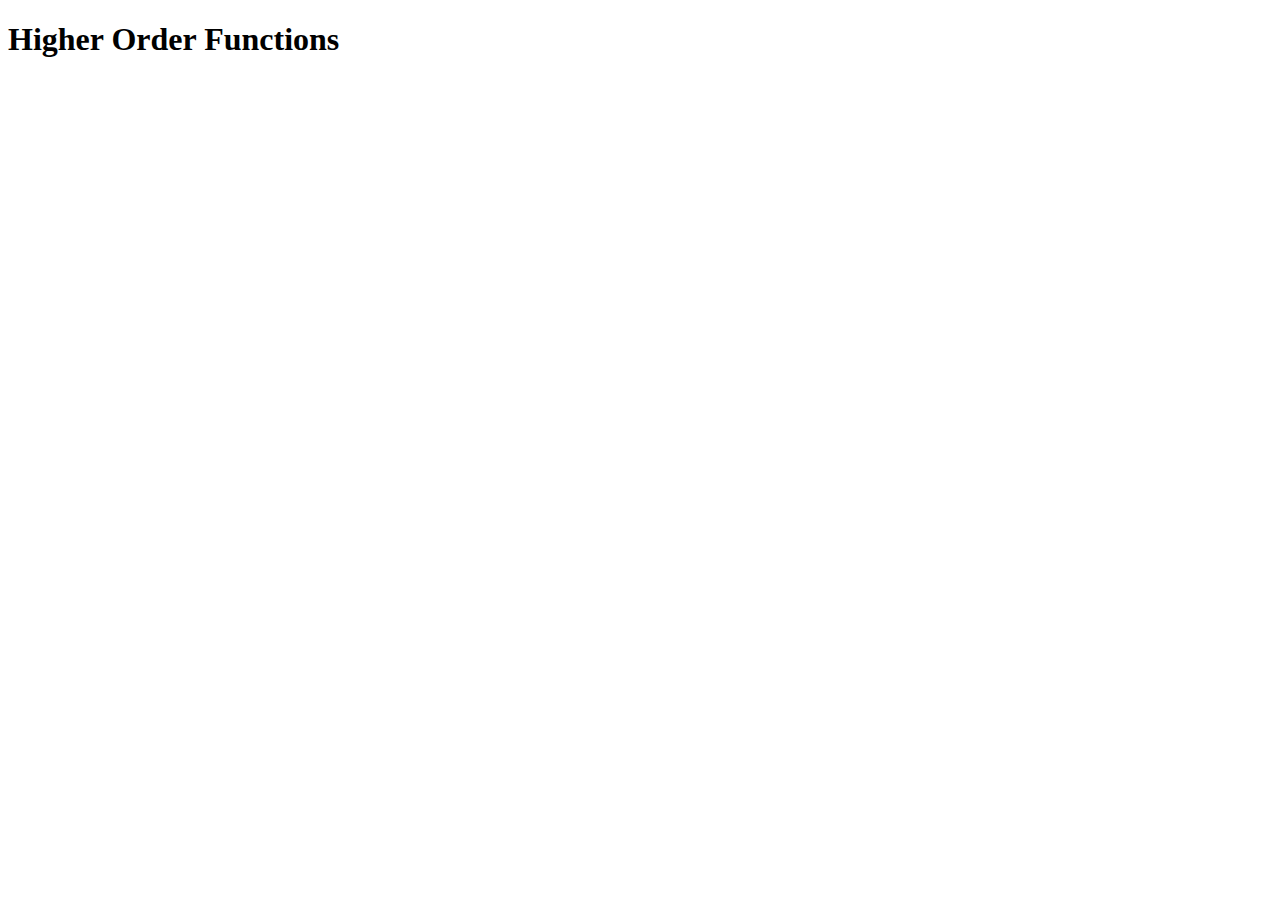
<file: highOrder_Function/index.html>
<!DOCTYPE html>
<html lang="en">
<head>
    <meta charset="UTF-8">
    <meta name="viewport" content="width=device-width, initial-scale=1.0">
    <title>Document</title>
</head>
<body>
    <h1>Higher Order Functions</h1>

    <script src="./highOrder_Function.js"></script>
    <script src="./map.js"></script>
    <script src="./filter.js"></script>
</body>
</html>
</file>
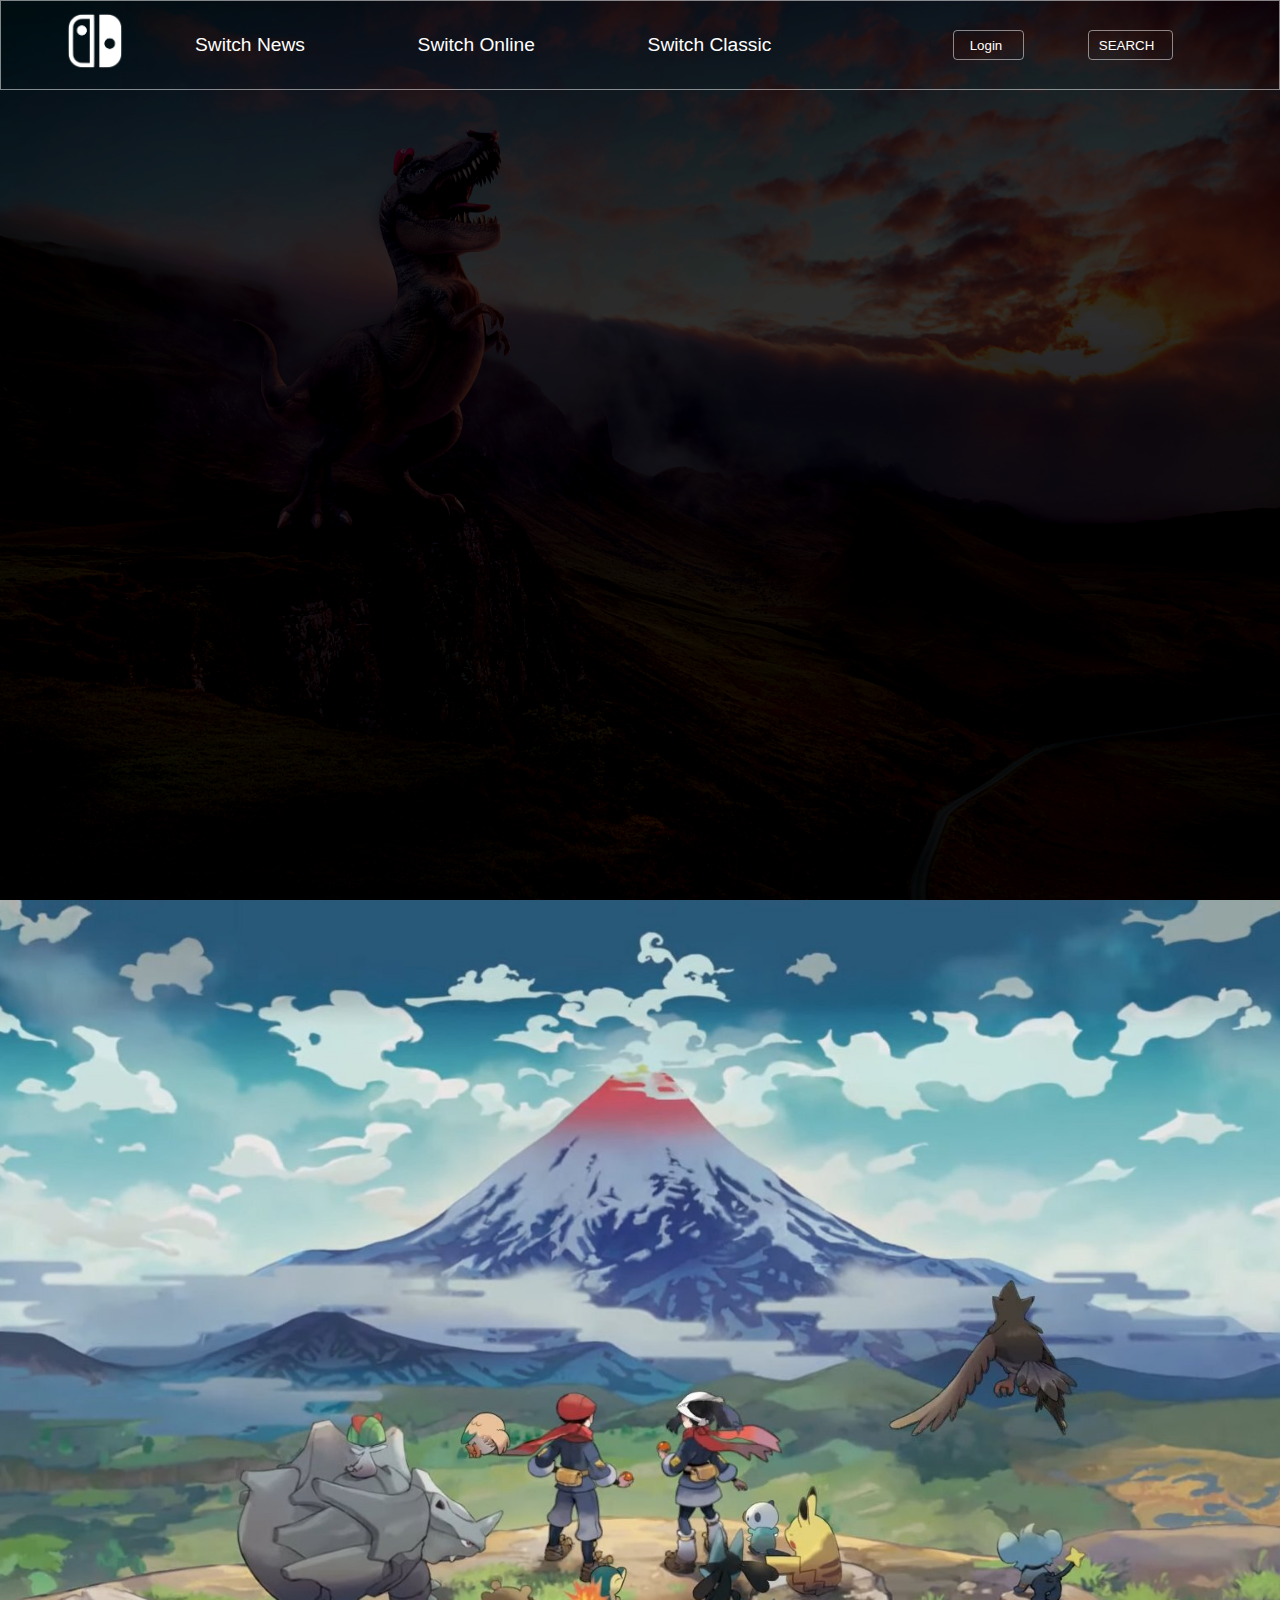
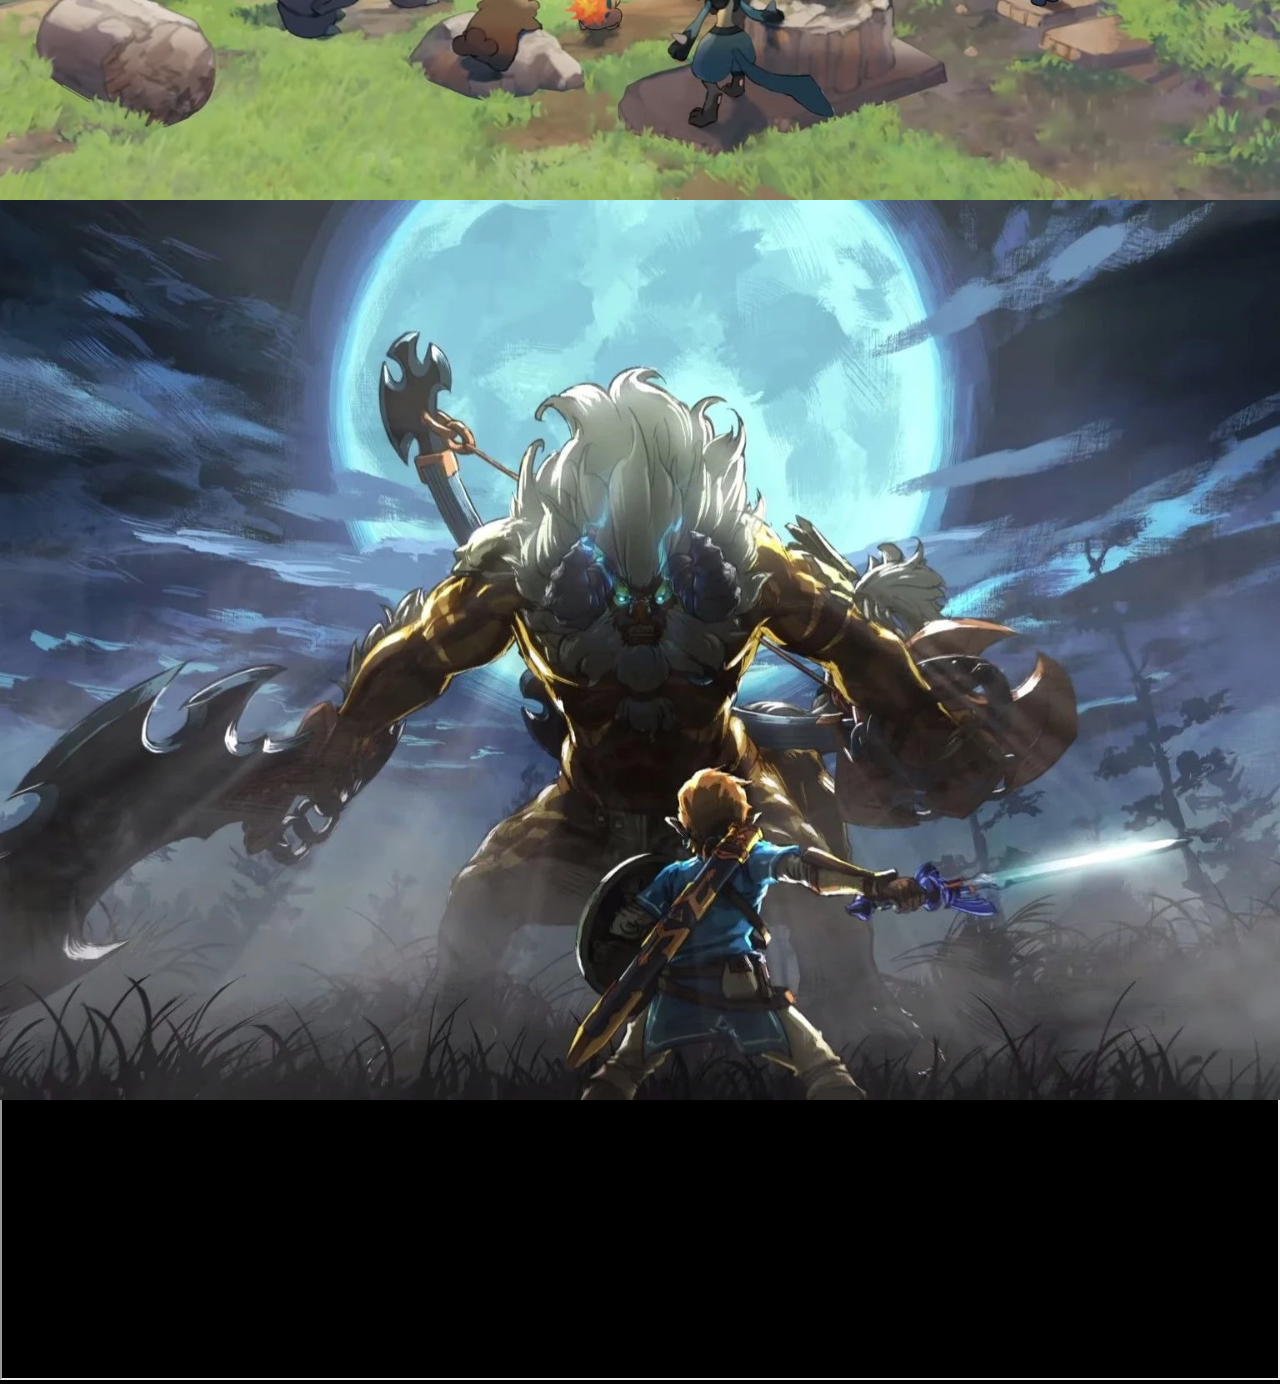
<file: LPC_mario/index.html>
<!DOCTYPE html>
<html lang="en">
<head>
    <meta charset="UTF-8">
    <meta name="viewport" content="width=device-width, initial-scale=1.0">
    <title>Gaming Website LP</title>
    <link rel="stylesheet" href="./css/index.css">
</head>

<body>
    <header>
        
        
        <nav class="navbar"> 
            <a href="" class="logo">
                <img src="./images/nintendo-switch.png" alt="nintendo switch logo" height="240" width="240">
            </a>
            
            <ul>
                <li>
                    <a class="linkSwitch" href="https://www.nintendo.com/us/whatsnew/">Switch News</a>
                </li>
                <li>
                    <a class="linkSwitch" href="https://www.nintendo.com/pt-br/switch/online/">Switch Online</a>
                </li>
                <li>
                    <a class="linkSwitch" href="https://www.nintendo.com/us/switch/online/nintendo-switch-online/classic-games/">Switch Classic</a>
                </li>
            </ul>

            <div id="searchAndButton">
                <button>Login</button>
                <input type="search" placeholder="Search">

            </div>
    
            
        </nav>

    </header>

    <div class="swiper">
        <div class="swiper-wrapper">
            <div class="swiper-slide" id="slide-1">
                <img src="./images/super_mario_odyssey_dinosaur_4k.jpeg" alt="Banner do jogo Super Mario Odyssey">

                <div class="backscene"></div>

                <div class="banner">
                    <div class="left">
                        <div class="features">
                            <div class="rating"> 
                                <span class="scrore">9.2</span>
                                <div class="content">
                                    <span class="subtitle"> M E T A S C O R E</span>
                                    <H4>Ótimo</H4>
                                    <span>Descrição do jogo do Mario Odyssey</span>

                                </div>

                            </div>

                            <div class="pricing">
                                <a href=""></a>
                                <div class="content">
                                    <span class="subtitle">Super Mario Odyssey</span>
                                    <h4>COMPRE AGORA</h4>

                                    <span>Plataforma, Aventura e Ação</span>

                                </div>

                            </div>

                        </div>
                        <h1>Mario</h1>

                    </div>
                    <img src="./images/mario.png" alt="Mario">

                </div>

                
                <div class="right">
                    <ul class="description">
                        <li>
                            <p>27 de Outubro 2017</p>
                        </li>

                        <li>
                            <p>Modo TV, Modo Semiportátil, Modo Portátil</p>
                        </li>

                    </ul>

                    <div class="trailer">
                        <h2>Assista ao trailer</h2>
                        <iframe width="1280" height="720" src="https://www.youtube.com/embed/5kcdRBHM7kM" title="Super Mario Odyssey Trailler" allowfullscreen></iframe>

                    </div>
                </div>

            </div>

            <div class="swiper-slide" id="slide-2">
                <img src="./images/pokemon-legends-arceus.jpeg" alt="Banner do Pokemon Legends Arceus">

                <div class="backscene"></div>
                <div class="banner"></div>
            </div>

            <div class="swiper-slide" id="slide-3">
                <img src="./images/The-Legend-of-Zelda-Breath-of-the-Wild.jpeg" alt="Banner The Legend of Zelda Breath of the Wild">

                <div class="backscene"></div>
                <div class="banner"></div>
            </div>
        </div>

    </div>


    
    <script src="https://cdn.jsdelivr.net/npm/swiper@11/swiper-bundle.min.js"></script>
    <script src="./js/app.js"></script>
</body>
</html>
</file>
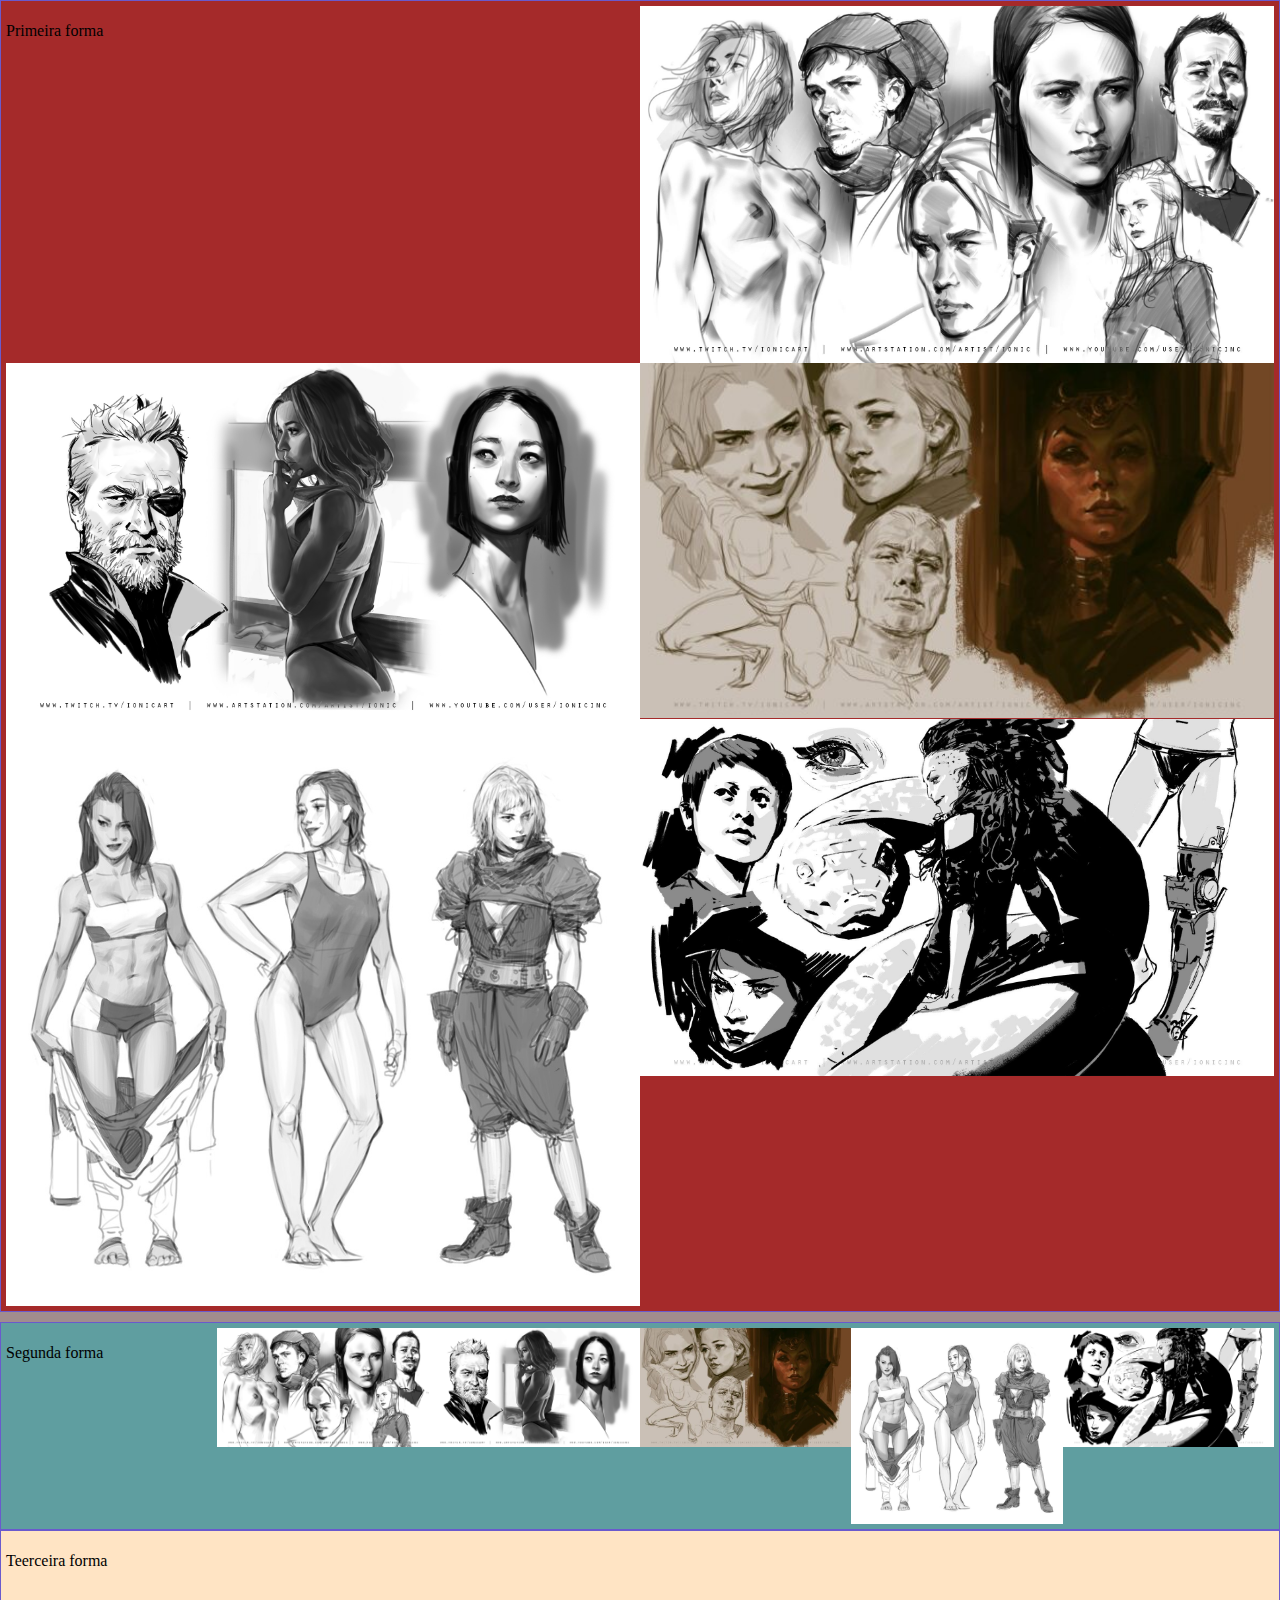
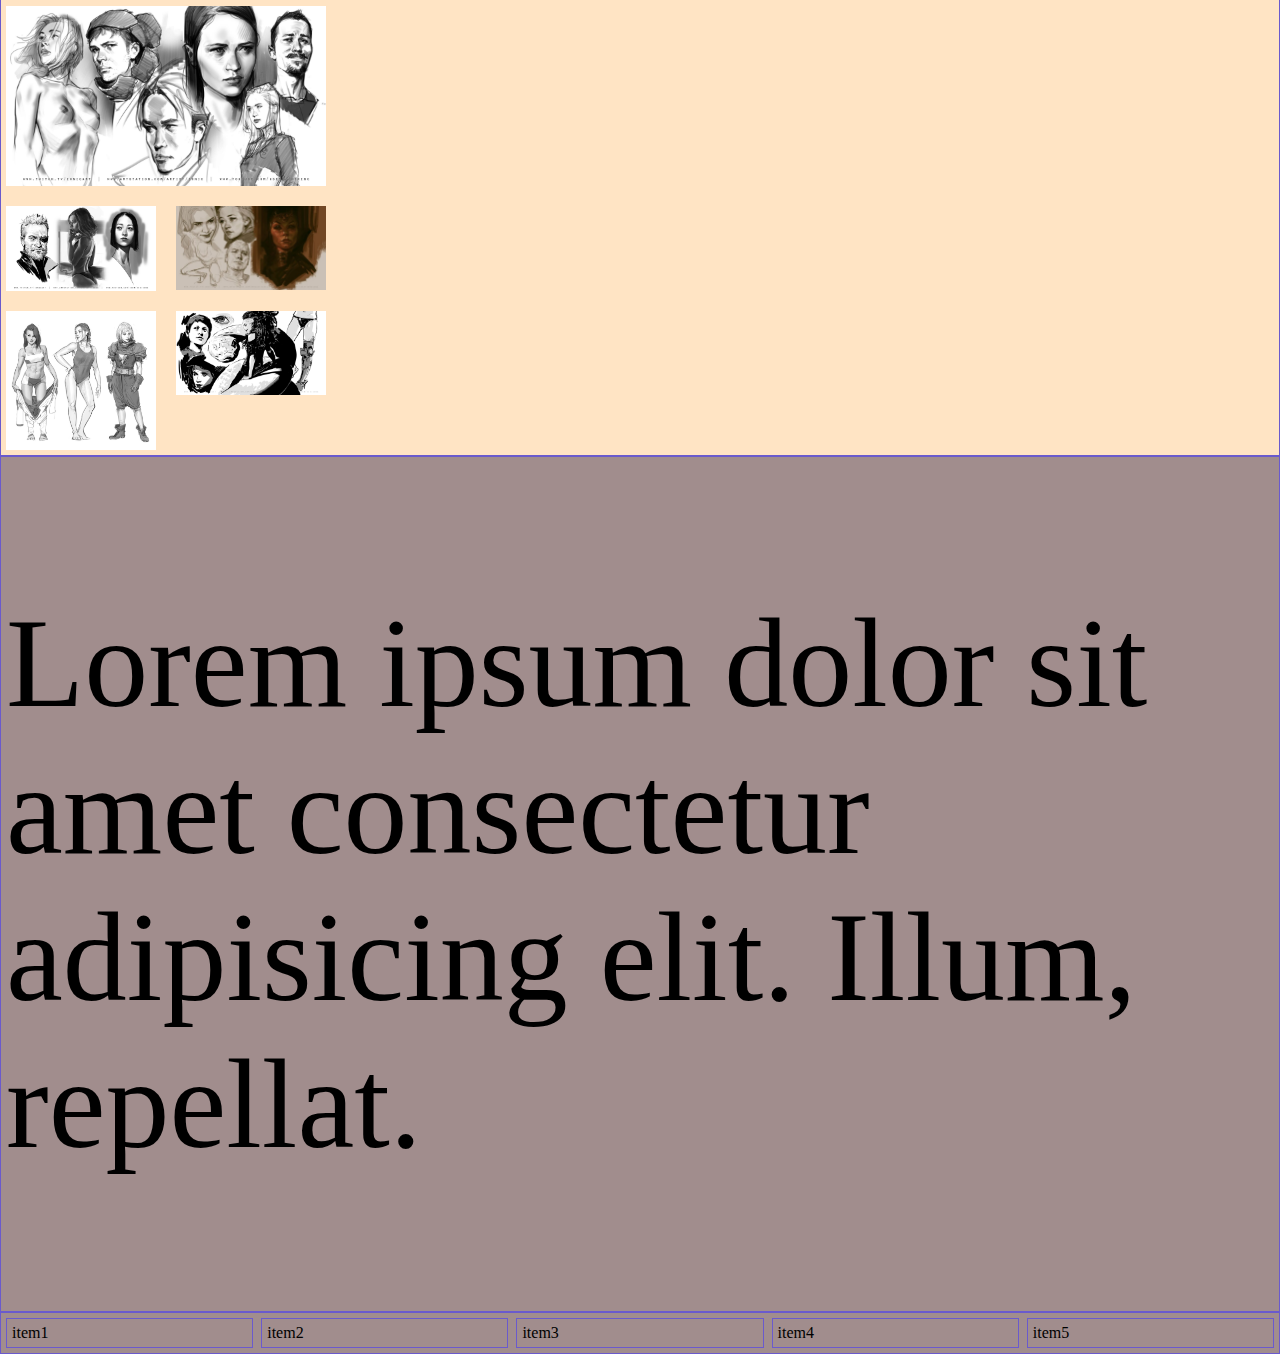
<file: aula -31-css grid/gridLayout.html>
<!DOCTYPE html>
<html lang="en">
<head>
    <meta charset="UTF-8">
    <meta name="viewport" content="width=device-width, initial-scale=1.0">
    <title>Document</title>
    <link rel="stylesheet" href="./grid.css">
</head>
<body>
    <div class="container">
        <p>Primeira forma</p>
       <img src="./John-Grello-1.jpg" alt="">
       <img src="./John-Grello-4.jpg" alt="">
       <img src="./john-grello-twitch-6-04-2017-604x339.jpg" alt="">
       <img src="./john-grello-twitch-b035.jpg" alt="">
       <img src="./The-Art-of-John-Grello-8.jpg" alt="">
    </div>

    <div class="container02">
        <p>Segunda forma</p>
        <img src="./John-Grello-1.jpg" alt="">
        <img src="./John-Grello-4.jpg" alt="">
        <img src="./john-grello-twitch-6-04-2017-604x339.jpg" alt="">
        <img src="./john-grello-twitch-b035.jpg" alt="">
        <img src="./The-Art-of-John-Grello-8.jpg" alt="">
    </div>

    <div class="container03">
        <p>Teerceira forma</p>
        <img src="./John-Grello-1.jpg" id="item1">
        <img src="./John-Grello-4.jpg" id="item2">
        <img src="./john-grello-twitch-6-04-2017-604x339.jpg" id="item3">
        <img src="./john-grello-twitch-b035.jpg" id="item4">
        <img src="./The-Art-of-John-Grello-8.jpg" id="item5">
    </div>

    <div class="texto">
        <p id="testeTamanho">Lorem ipsum dolor sit amet consectetur adipisicing elit. Illum, repellat.</p>
    </div>

    <div class="cont">
        <div>item1</div>
        <div>item2</div>
        <div>item3</div>
        <div>item4</div>
        <div>item5</div>
    </div>
</body>
</html>
</file>
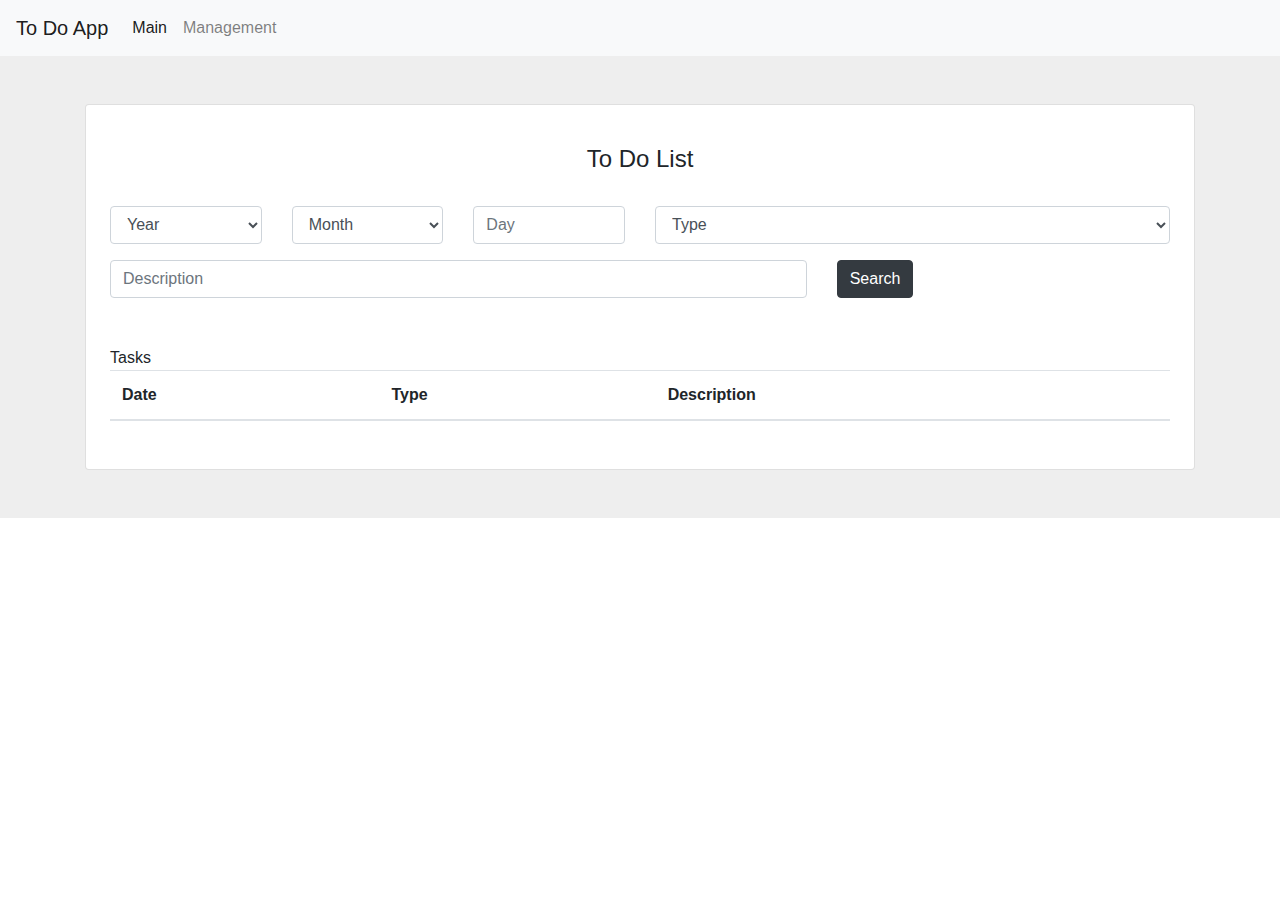
<file: ToDoList/listTask.html>
<!DOCTYPE html>
<html lang="en">

<head>
    <meta charset="UTF-8">
    <!-- Define a codificação de caracteres como UTF-8, garantindo suporte a caracteres especiais -->
    <title>To Do App</title> <!-- Título da página que aparece na aba do navegador -->

    <!-- Link para o CSS do Bootstrap 4, framework que ajuda a estilizar e estruturar o layout de forma responsiva -->
    <link rel="stylesheet" href="https://maxcdn.bootstrapcdn.com/bootstrap/4.0.0/css/bootstrap.min.css"
        integrity="sha384-Gn5384xqQ1aoWXA+058RXPxPg6fy4IWvTNh0E263XmFcJlSAwiGgFAW/dAiS6JXm" crossorigin="anonymous">

    <!-- Inclusão do jQuery (necessário para algumas funcionalidades do Bootstrap, como o colapso do menu) -->
    <script src="https://code.jquery.com/jquery-3.2.1.slim.min.js"
        integrity="sha384-KJ3o2DKtIkvYIK3UENzmM7KCkRr/rE9/Qpg6aAZGJwFDMVNA/GpGFF93hXpG5KkN"
        crossorigin="anonymous"></script>
    <!-- Inclusão do Popper.js, usado principalmente para posicionar tooltips e popovers no Bootstrap -->
    <script src="https://cdnjs.cloudflare.com/ajax/libs/popper.js/1.12.9/umd/popper.min.js"
        integrity="sha384-ApNbgh9B+Y1QKtv3Rn7W3mgPxhU9K/ScQsAP7hUibX39j7fakFPskvXusvfa0b4Q"
        crossorigin="anonymous"></script>
    <!-- Inclusão do Bootstrap JavaScript, necessário para adicionar comportamentos dinâmicos ao site -->
    <script src="https://maxcdn.bootstrapcdn.com/bootstrap/4.0.0/js/bootstrap.min.js"
        integrity="sha384-JZR6Spejh4U02d8jOt6vLEHfe/JQGiRRSQQxSfFWpi1MquVdAyjUar5+76PVCmYl"
        crossorigin="anonymous"></script>

</head>

<body>
    <!-- Barra de navegação superior com estilo do Bootstrap -->
    <nav class="navbar navbar-expand-lg navbar-light bg-light">
        <!-- Título da aplicação que aparece na barra de navegação -->
        <a class="navbar-brand" href="#">To Do App</a>
        <!-- Botão que aparece em dispositivos móveis para expandir/colapsar o menu -->
        <button class="navbar-toggler" type="button" data-toggle="collapse" data-target="#navbarNav"
            aria-controls="navbarNav" aria-expanded="false" aria-label="Toggle navigation">
            <span class="navbar-toggler-icon"></span>
        </button>
        <!-- Seção colapsável do menu, contendo os links de navegação -->
        <div class="collapse navbar-collapse" id="navbarNav">
            <ul class="navbar-nav">
                <!-- Link ativo para a página principal -->
                <li class="nav-item active">
                    <a class="nav-link" href="index.html">Main</a>
                </li>
                <!-- Link para a página de gerenciamento de tarefas -->
                <li class="nav-item">
                    <a class="nav-link" href="listTask.html">Management</a>
                </li>
            </ul>
        </div>
    </nav>

    <!-- Seção principal que ocupa 100% da altura da tela, com um fundo cinza claro (#eee) -->
    <section class="vh-100" style="background-color: #eee;">
        <div class="container py-5 h-100"> <!-- Contêiner Bootstrap que garante um espaçamento uniforme -->
            <div class="row d-flex justify-content-center align-items-center h-100">
                <div class="col-12"> <!-- Coluna que ocupa todo o espaço da largura disponível na tela -->
                    <!-- Cartão (card) com bordas arredondadas que contém o formulário e a tabela -->
                    <div class="card rounded-3">
                        <div class="card-body p-4"> <!-- Corpo do cartão com padding interno de 4 unidades Bootstrap -->

                            <!-- Título da lista de tarefas, centralizado e com espaçamento nas margens e bordas -->
                            <h4 class="text-center my-3 pb-3">To Do List</h4>

                            <!-- Formulário para pesquisa de tarefas, usando o sistema de grids do Bootstrap -->
                            <form class="row g-3 justify-content-center align-items-center mb-4 pb-2">
                                <!-- Campo de seleção do ano, com um único valor (2024) -->
                                <div class="col-md-2 mb-3">
                                    <select class="form-control" id="year">
                                        <option value="">Year</option> <!-- Opção vazia para o usuário selecionar -->
                                        <option value="2024">2024</option> <!-- Ano predefinido para seleção -->
                                    </select>
                                </div>

                                <!-- Campo de seleção do mês, com opções de Janeiro a Dezembro -->
                                <div class="col-md-2 mb-3">
                                    <select class="form-control" id="month">
                                        <option value="">Month</option> <!-- Opção padrão vazia -->
                                        <option value="1">January</option>
                                        <option value="2">February</option>
                                        <option value="3">March</option>
                                        <option value="4">April</option>
                                        <option value="5">May</option>
                                        <option value="6">June</option>
                                        <option value="7">July</option>
                                        <option value="8">August</option>
                                        <option value="9">September</option>
                                        <option value="10">October</option>
                                        <option value="11">November</option>
                                        <option value="12">December</option>
                                    </select>
                                </div>

                                <!-- Campo de texto para o dia, onde o usuário pode digitar manualmente -->
                                <div class="col-md-2 mb-3">
                                    <input type="text" class="form-control" placeholder="Day" id="day" />
                                </div>

                                <!-- Campo de seleção para o tipo de tarefa (e.g., Estudos, Trabalho, Saúde) -->
                                <div class="col-md-6 mb-3">
                                    <select class="form-control" id="type">
                                        <option value="">Type</option> <!-- Opção vazia padrão -->
                                        <option value="1">Studies</option>
                                        <option value="2">Work</option>
                                        <option value="3">Home</option>
                                        <option value="4">Health</option>
                                        <option value="5">Family</option>
                                    </select>
                                </div>

                                <!-- Campo de entrada de texto para a descrição da tarefa -->
                                <div class="col-md-8 mb-3">
                                    <input type="text" class="form-control" placeholder="Description"
                                        id="description" />
                                </div>

                                <!-- Botão de pesquisa de tarefas -->
                                <div class="col-md-4 mb-3">
                                    <!-- O botão dispara a função de pesquisa de tarefas definida no arquivo `app.js` -->
                                    <button type="button" data-mdb-button-init data-mdb-ripple-init class="btn btn-dark"
                                        onclick="searchTasks()">Search
                                    </button>
                                </div>
                            </form>

                            <!-- Tabela que exibirá as tarefas carregadas da base de dados -->
                            <table class="table mb-4">
                                <thead>
                                    <!-- Cabeçalho da tabela, com três colunas: Data, Tipo e Descrição -->
                                    <tr>
                                        <th scope="col">Date</th>
                                        <th scope="col">Type</th>
                                        <th scope="col">Description</th>
                                    </tr>
                                </thead>
                                <!-- Corpo da tabela onde as tarefas serão listadas -->
                                <tbody id="listTasks">Tasks</tbody>
                                <!-- Este tbody será preenchido dinamicamente via JavaScript -->
                            </table>

                        </div>
                    </div>
                </div>
            </div>
        </div>
    </section>
    <script src="./app.js"></script>
</body>
</html>
</file>
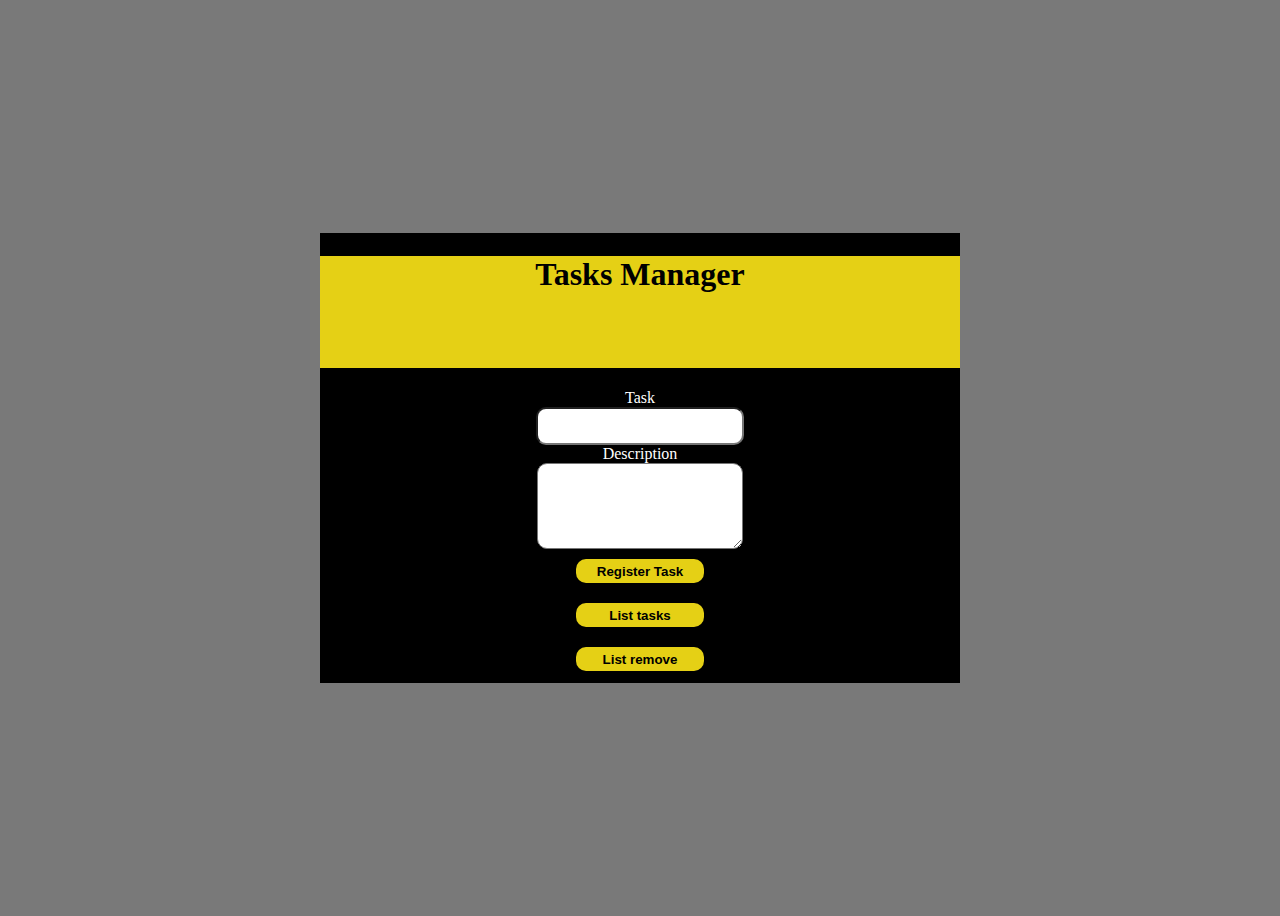
<file: aula 27 - Dom_and_Events/atv/atv.html>
<!DOCTYPE html>
<html lang="en">

<head>
    <meta charset="UTF-8">
    <meta name="viewport" content="width=device-width, initial-scale=1.0">
    <title>lista</title>
    <link rel="stylesheet" href="atv.css">
</head>

<body>
    <div class="container">

        <h1>Tasks Manager</h1>

        <div class="content">
            <label>Task</label>
            <input type="text" id="input">

            <label>Description</label>
            <textarea id="area"></textarea>

            <button id="btn_register">Register Task</button>
            <button id="list_Tasks">List tasks</button>
            <button id="list_Remove">List remove</button>
        </div>


        <div id="contentTasks">

        </div>


    </div>

    <script src="./atv.js"></script>
</body>

</html>
</file>
<file: LPC_mario/css/index.css>
*{
    margin: 0;
    padding: 0;
    box-sizing: border-box;
}

:root {
    --primary: #ff0000;
}

body{
    position: relative;
    background-color: #000000;
    font-family: 'roboto', sans-serif;
    width: 100%;
    min-height: 100vh;
    overflow: hidden;
}

header{
    width:100%;
    height: 10vh;
    display: flex;
    justify-content: space-around;
    align-items: stretch;
    position: absolute;  
}

nav{
    width: 100%; 
    height: 10vh;
    min-height: 50px;
    display: flex;
    justify-content:space-around;
    align-items: stretch;
    flex-wrap: nowrap;
    padding: 0px;
    background-color: transparent;
    border: 1px solid rgba(255,255, 255, 0.5);
    z-index: 1;
    overflow: hidden;

}

.logo img{
    max-width: 60px;
    max-height: 60px;
    margin: 10px;
    z-index: 10;
    position: absolute;
    filter: invert(1);
    transition: transform 0.5s ease;
}

.logo:hover img{
    transform: rotate(540deg) scale(1.2);
    transition: transform 0.5s ease;
}

ul{
    width: 50%;
    display: flex;
    justify-content: space-around;
    align-items: center;
    flex-direction: row;
    gap: 50px;
    overflow: hidden;
    list-style: none;
}

.linkSwitch{
    font-size:1.2em;
    font-weight:lighter;
    text-decoration: none;
    color: #ffffff;
    cursor: pointer; 
  
}


#searchAndButton{
    max-width: 500px;
    min-width: 20%;
    padding: 0 20px 0 10px;
    display: flex;
    justify-content: space-around;
    align-items: center;
}

#searchAndButton input{
    width: 30%;
    max-height:50%;
    min-height:30px;
    margin: 10px;
    color: #ffffff;
    background: transparent;
    border: 1px solid rgba(255,255, 255, 0.5);
    outline: none;
    border-radius: 4px;
    padding: 0 10px 0 5px;
    transition: width 0.8s ease;
    transform-origin:left;
}

#searchAndButton button{
    width: 25%;
    max-width: 30%;
    max-height: 50px;
    min-height: 30px;
    margin: 10px;
    margin: 10px;
    color: #ffffff;
    background: transparent;
    border: 1px solid rgba(255,255, 255, 0.5);
    outline: none;
    border-radius: 4px;
    padding: 0 10px 0 5px;

}

#searchAndButton input:hover{
    width: 300px;
    
}

#searchAndButton input::placeholder{
    color: #ffffff; 
    text-transform: uppercase; 
    transform: translateX(5px);  
    font-weight: 300;

}

.swiper {
    width: 100%;
    height: 100vh;
    z-index: 100;
}

.swiper .swiper-wrapper{
    margin: 0;
    padding: 0;
    width: 100%;
    height: 100%;
    z-index: 100;

}

.swiper .swiper-wrapper .swiper-slide {
    width: 100%;
    height: 100%;   
}

.swiper .swiper-wrapper .swiper-slide ::before {
    position: absolute;
    content: "";
    top: 0;
    left: 0;
    right: 0;
    bottom: 0;
    background: rgba(0, 0, 0, 0.05);    
}

.swiper .swiper-wrapper .swiper-slide img{
    display: block;
    width: 100%;
    height: 100%;
    object-fit: cover;
    object-position:center ;
}
</file>
<file: aula -31-css grid/grid.css>
/* .container div{
    border: solid 1px seagreen;
    padding: 5px;
}

.container{
    display: grid;
    grid-template-columns: 1fr 1fr 1fr;
    grid-template-rows: 50px;
} */

*{
    
}

body{
    margin: 0;
    padding: 0;
    box-sizing: border-box;
    background-color: #a18d8d;
}

img{
    width: 100%;

}

div{
    border: solid slateblue 1px;
    padding: 5px;
}


.container{
    display: grid;
    grid-template-columns: repeat(2, 1fr); /*quantidade der colunas que o layout vai ter */
    background-color: brown;

    /*1°-FORMA responsiva- grid-template-columns: repeat(3, 20%); 
      2°-FORMA responsiva- grid-template-columns: repeat(2, 1fr);  */
}

.container02{
    margin-top: 10px;
    display: grid;
    grid-template-columns: repeat(auto-fit, minmax(200px, 1fr));/*FORMA totalmente responsiva*/
    background-color:cadetblue

    /*FORMA sem responsividade - grid-template-columns: 200px 200px 200px ; */
    /*FORMA: grid-template-columns: repeat(auto-fill, minmax(200px, 1fr));  que coloca os elementos na mesma linha se tiver tamanho suficiente(criando colunas vazias do mesmo tamanho), se não tiver joga para linha debaixo. */
}

.container03{
    display: grid;
    grid-template-columns: 150px 150px;
    gap: 20px;
    background-color: bisque;
}

#item1{
    grid-column: 1/3;
}

.texto{
    display: grid;
    grid-template-columns: repeat(auto-fit, 1fr) ;
}

#testeTamanho{
    font-size: 10lvi;
}

.cont{
 display: grid;
 gap: 8px;
 /* grid-template-columns: repeat(3, 80px); */
 /* grid-template-columns: minmax(10px, 1fr) minmax(300px, 1fr); */
 grid-template-columns: repeat(auto-fit, minmax(200px, 1fr));
}


@media screen and (max-width:720px){
    .cont{
        grid-template-columns: repeat(3, 1fr);
    }
    
}

@media screen and (max-width:520px){
    .cont{
        grid-template-columns: repeat(1, 1fr);
    }
    
}
</file>
<file: aula 27 - Dom_and_Events/atv/atv.css>
body {
    height: 100vh;
    display: flex;
    justify-content: center;
    align-items: center;
    background-color: #797979;

}

.container {
    width: 50vw;
    height: 50vh;
    display: flex;
    justify-content: center;
    flex-direction: column;
    background-color: rgb(0, 0, 0);

}

.content {
    display: flex;
    justify-content: center;
    align-items: center;
    flex-direction: column;

}


h1 {
    height: 3.5em;
    width: 100%;
    text-align: center;
    background-color: #e5d015;

}

label {
    color: rgb(255, 255, 255);
}

#input {
    width: 12.5rem;
    height: 2rem;
    border-radius: 10px;

}

#area {
    width: 12.5rem;
    height: 5rem;
    border-radius: 10px;
}

#btn_register,
#list_Tasks,
#list_Remove {
    width: 8rem;
    height: 1.5rem;
    margin: 10px;
    font-family: 'Lucida Sans', 'Lucida Sans Regular', 'Lucida Grande', 'Lucida Sans Unicode', Geneva,
        Verdana, sans-serif;
    font-weight: bold;
    color: rgb(0, 0, 0);
    background-color: #e5d015;
    border: none;
    border-radius: 10px;
}
</file>
